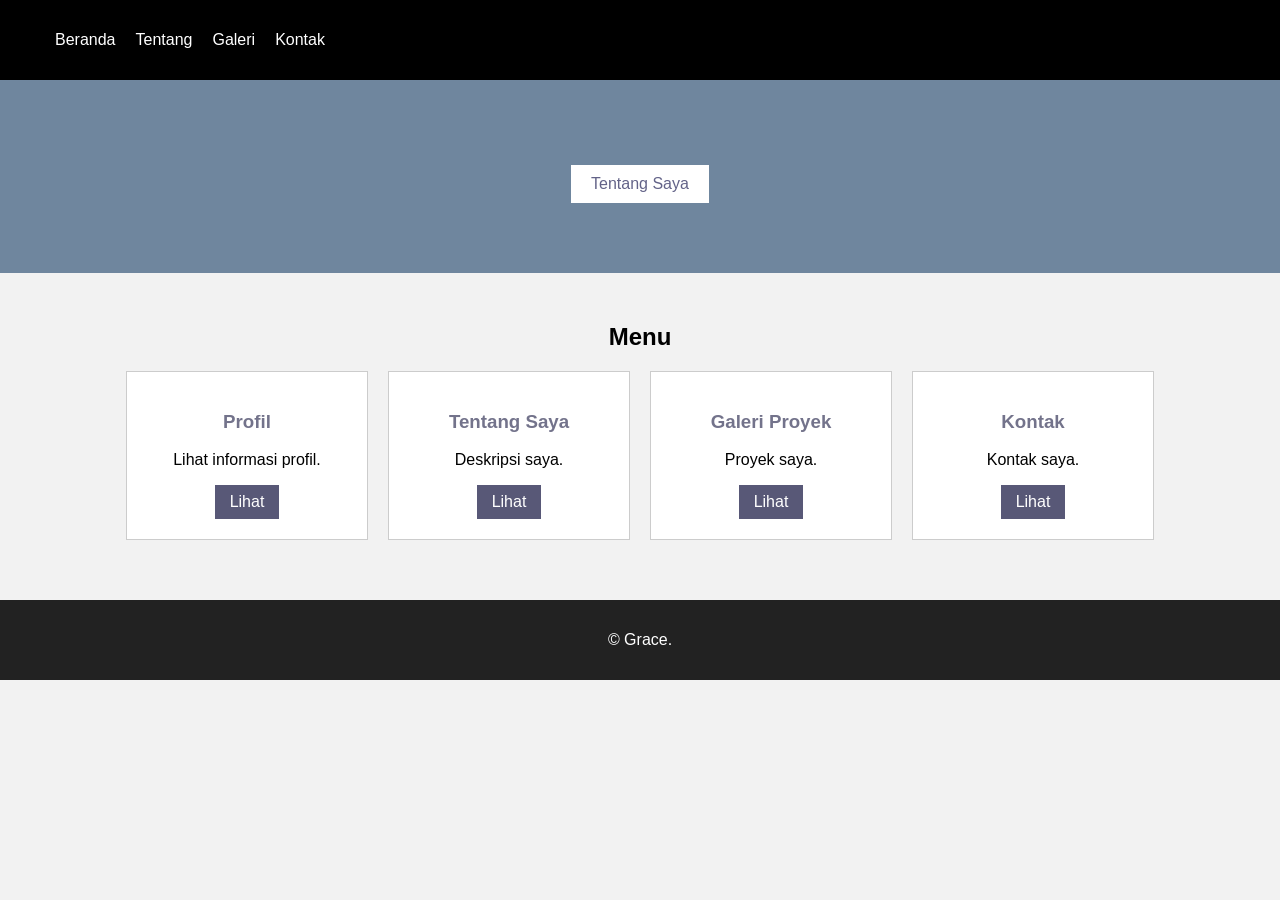
<file: index.html>
<!doctype html>
<html lang="id">
  <head>
    <meta charset="UTF-8" />
    <meta name="viewport" content="width=device-width, initial-scale=1.0" />
    <title>Website Portofolio Saya</title>

    <link rel="stylesheet" href="styles/index.css" />
  </head>

  <body>
    <header>
      <nav class="navbar">

        <ul>
          <li><a href="index.html">Beranda</a></li>
          <li><a href="pages/about.html">Tentang</a></li>
          <li><a href="pages/gallery.html">Galeri</a></li>
          <li><a href="pages/contact.html">Kontak</a></li>
        </ul>
      </nav>
    </header>

    <main>
      <section class="hero">

        <a href="pages/about.html" class="button"> Tentang Saya </a>
      </section>

      <section class="menu">
        <h2>Menu</h2>

        <div class="container">
          <div class="card">
            <h3>Profil</h3>
            <p>Lihat informasi profil.</p>
            <a href="pages/profile.html">Lihat</a>
          </div>

          <div class="card">
            <h3>Tentang Saya</h3>
            <p>Deskripsi saya.</p>
            <a href="pages/about.html">Lihat</a>
          </div>

          <div class="card">
            <h3>Galeri Proyek</h3>
            <p>Proyek saya.</p>
            <a href="pages/gallery.html">Lihat</a>
          </div>

          <div class="card">
            <h3>Kontak</h3>
            <p>Kontak saya.</p>
            <a href="pages/contact.html">Lihat</a>
          </div>
        </div>
      </section>
    </main>

    <footer>
      <p>&copy; Grace.</p>
    </footer>
  </body>
</html>
</file>
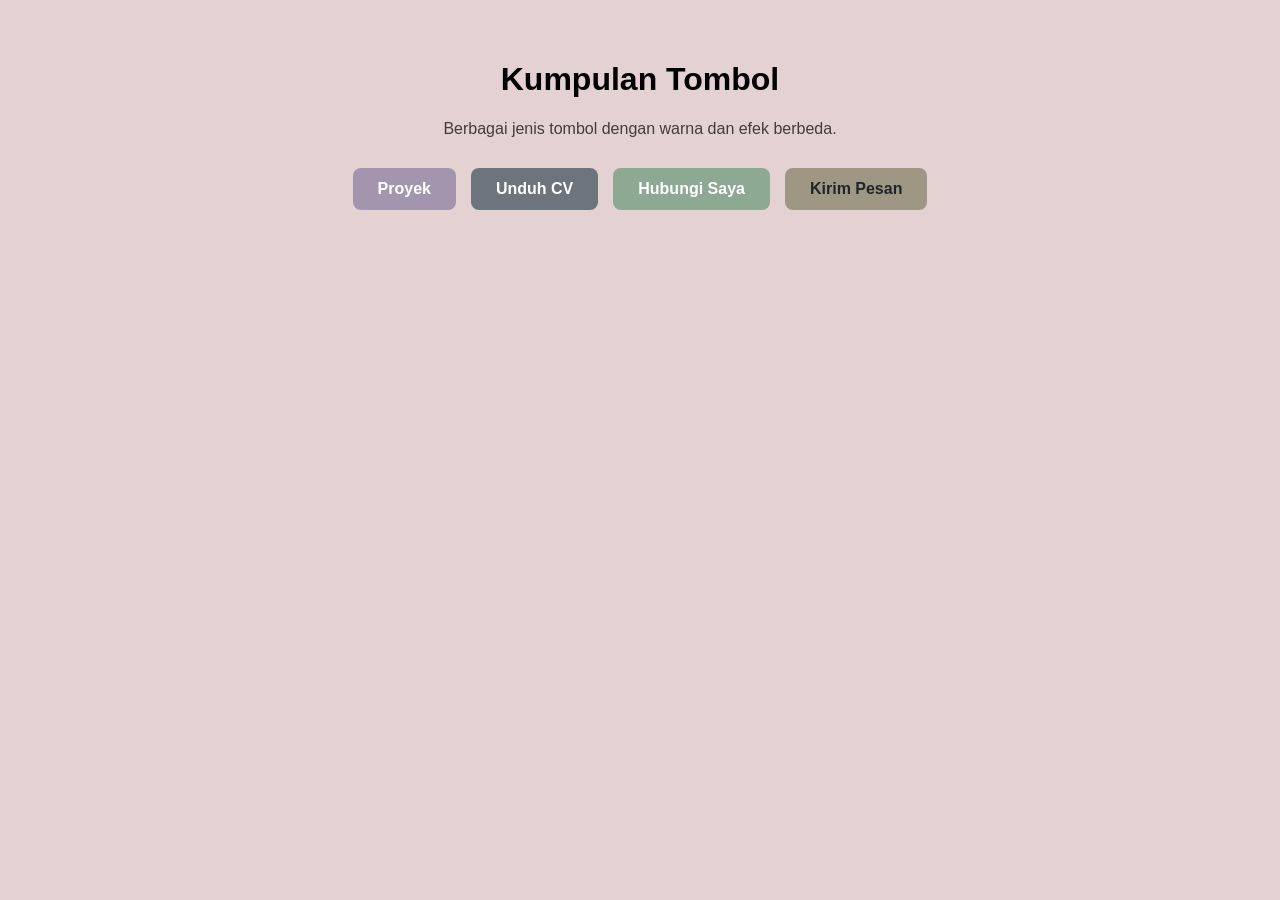
<file: components/button-set.html>
<!DOCTYPE html>
<html lang="id">
<head>
    <meta charset="UTF-8">
    <meta name="viewport" content="width=device-width, initial-scale=1.0">
    <title>Kumpulan Tombol</title>

    <style>
        /* Pengaturan halaman */
        body {
            font-family: Arial, sans-serif;
            background-color: #e4d1d1;
            margin: 0;
            padding: 40px;
            text-align: center;
        }

        /* Judul */
        h2 {
            color: #493b3b;
            margin-bottom: 10px;
        }

        p {
            color: #423c3c;
            margin-bottom: 30px;
        }

        /* Tempat kumpulan tombol */
        .button-container {
            display: flex;
            justify-content: center;
            align-items: center;
            flex-wrap: wrap;
            gap: 15px;
        }

        /* Desain dasar tombol */
        .btn {
            display: inline-block;
            padding: 12px 25px;
            border: none;
            border-radius: 8px;
            text-decoration: none;
            font-size: 16px;
            font-weight: bold;
            cursor: pointer;
            transition: 0.3s;
            outline: white 2px;
        }

        /* Tombol 1 */
        .btn-proyek {
            background-color: rgb(163, 149, 174);
            color: white;
        }

        .btn-proyek:hover {
            background-color: rgba(112, 65, 90);
        }

        /* Tombol 2*/
        .btn-unduh {
            background-color: #6c757d;
            color: white;
        }

        .btn-unduh:hover {
            background-color: #545b62;
        }

        /* Tombol 3*/
        .btn-hubungi {
            background-color: #8da993;
            color: white;
        }

        .btn-hubungi:hover {
            background-color: #4b5b4e;
        }

        /* Tombol 4*/
        .btn-pesan {
            background-color: #9d9783;
            color: #212529;
        }

        .btn-pesan:hover {
            background-color: #59564c;
        }

        /* Efek saat tombol ditekan */
        .btn:active {
            transform: scale(0.95);
        }
    </style>
</head>

<body>
<main>
    <h1>Kumpulan Tombol</h1>
    <p>Berbagai jenis tombol dengan warna dan efek berbeda.</p>

    <div class="button-container">

        <a href="#proyek" class="btn btn-proyek">Proyek</a>

        <a href="#unduh" class="btn btn-unduh">Unduh CV</a>

        <a href="#hubungi" class="btn btn-hubungi">Hubungi Saya</a>

        <a href="#pesan" class="btn btn-pesan">Kirim Pesan</a>

    </div>
</main>
</body>
</html>
</file>
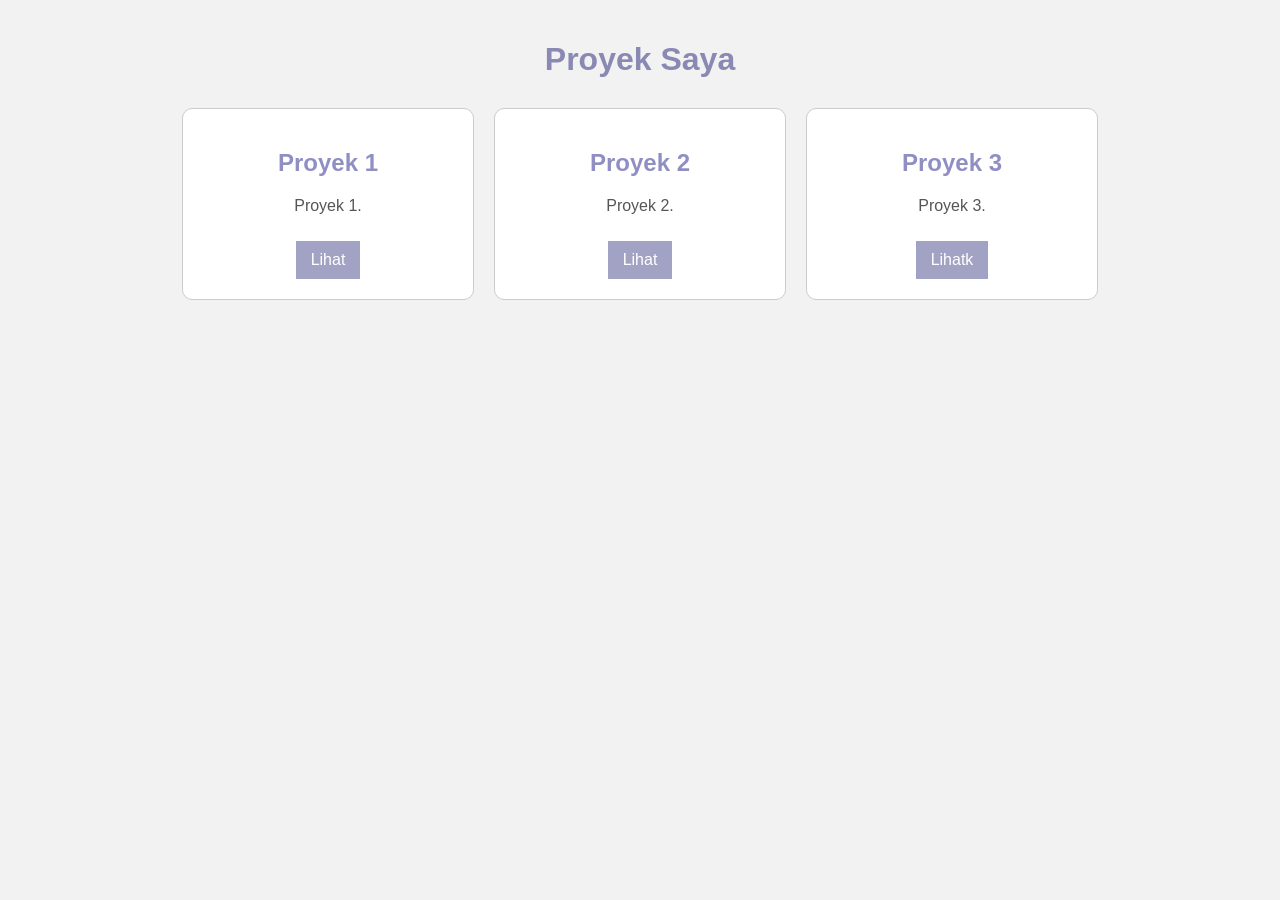
<file: components/card-badge.html>
<!DOCTYPE html>
<html lang="id">
<head>
    <meta charset="UTF-8">
    <meta name="viewport" content="width=device-width, initial-scale=1.0">
    <title>Kartu Proyek</title>

    <style>
        /* Mengatur halaman */
        body {
            font-family: Arial, sans-serif;
            background-color: #f2f2f2;
            margin: 0;
            padding: 20px;
        }

        /* Judul halaman */
        h1 {
            text-align: center;
            color: rgb(137, 137, 179);
        }

        /* Tempat kartu */
        .container {
            display: flex;
            flex-wrap: wrap;
            justify-content: center;
            gap: 20px;
            margin-top: 30px;
        }

        /* Desain kartu */
        .card {
            background-color: white;
            width: 250px;
            padding: 20px;
            text-align: center;
            border: 1px solid #ccc;
            border-radius: 10px;
        }

        /* Judul kartu */
        .card h2 {
            color: rgb(143, 143, 196);
        }

        /* Deskripsi kartu */
        .card p {
            color: #555;
        }

        /* Tombol kartu */
        .card a {
            display: inline-block;
            background-color: rgb(162, 162, 196);
            color: white;
            text-decoration: none;
            padding: 10px 15px;
            margin-top: 10px;
        }

        .card a:hover {
            background-color: rgb(79, 79, 118);
        }
    </style>
</head>

<body>

    <h1>Proyek Saya</h1>

    <div class="container">

        <div class="card">
            <h2>Proyek 1</h2>
            <p>Proyek 1.</p>
            <a href="#">Lihat</a>
        </div>

        <div class="card">
            <h2>Proyek 2</h2>
            <p>Proyek 2.</p>
            <a href="#">Lihat</a>
        </div>

        <div class="card">
            <h2>Proyek 3</h2>
            <p>Proyek 3.</p>
            <a href="#">Lihatk</a>
        </div>

    </div>

</body>
</html>
</file>
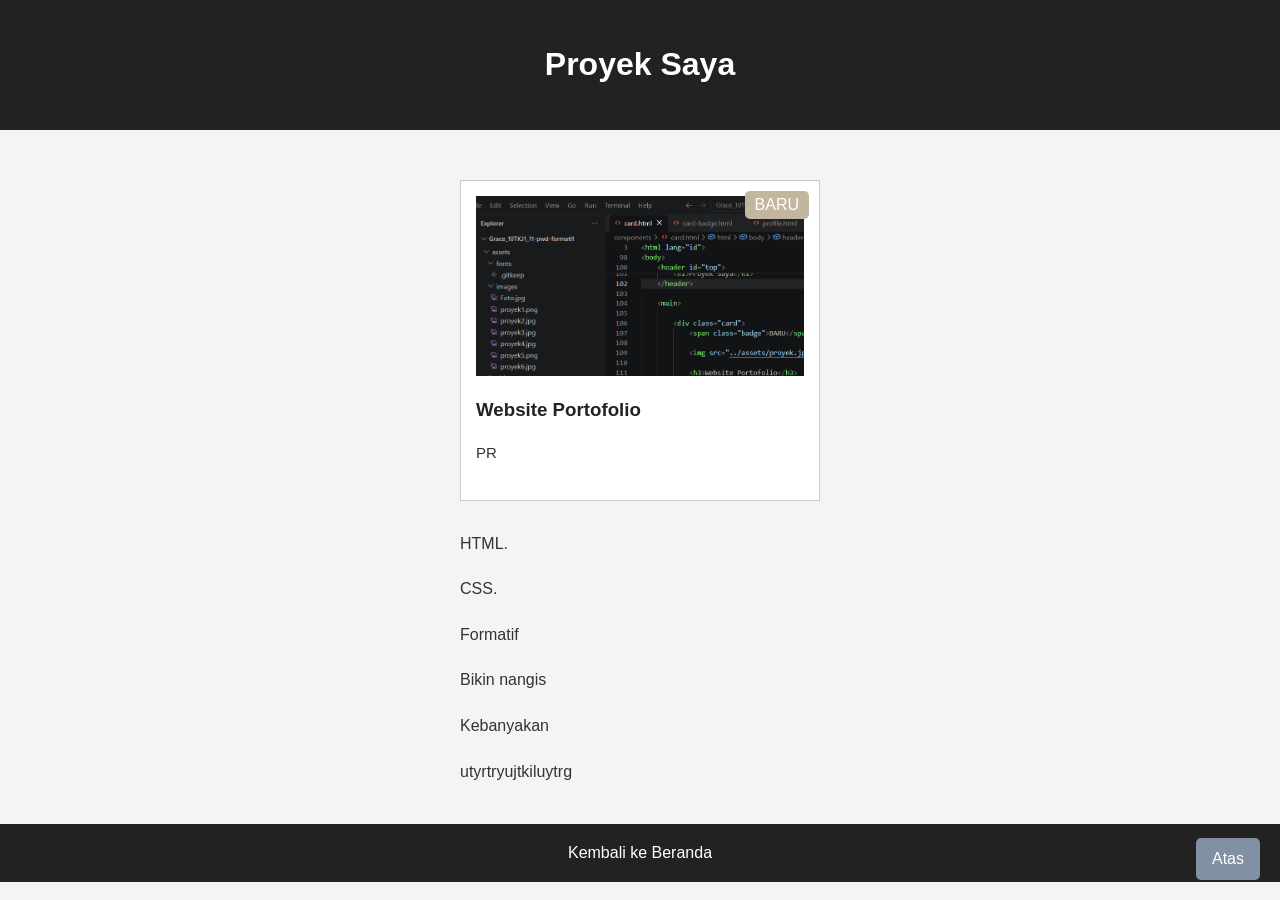
<file: components/card.html>
<!DOCTYPE html>
<html lang="id">
<head>
    <meta charset="UTF-8">
    <meta name="viewport" content="width=device-width, initial-scale=1.0">
    <title>Kartu Proyek</title>

    <style>
        body {
            margin: 0;
            font-family: Arial, sans-serif;
            background-color: #f4f4f4;
            color: #333;
        }

        #top {
            background-color: #222;
            color: white;
            padding: 25px;
            text-align: center;
        }

        main {
            padding: 20px;
        }

        .card {
            position: relative;
            width: 360px;
            margin: 30px auto;
            border: 1px solid #ccc;
            background-color: white;
            padding: 15px;
            box-sizing: border-box;
        }

        .card img {
            width: 100%;
            height: 180px;
            object-fit: cover;
        }

        .card .badge {
            position: absolute;
            top: 10px;
            right: 10px;
            background-color: rgb(195, 182, 158);
            color: white;
            padding: 5px 10px;
            border-radius: 5px;
        }

        .card h3 {
            color: #222;
        }

        .card p {
            font-size: 15px;
        }

        main p {
            width: 360px;
            margin: 20px auto;
            line-height: 1.6;
        }

        footer {
            background-color: #222;
            color: white;
            text-align: center;
            padding: 20px;
        }

        footer a {
            color: white;
            text-decoration: none;
        }

        .back-to-top {
            position: fixed;
            right: 20px;
            bottom: 20px;
            background-color: #8191a3;
            color: white;
            padding: 12px 16px;
            text-decoration: none;
            border-radius: 5px;
            z-index: 1000;
        }

        .back-to-top:hover {
            background-color: #4c5560;
        }
    </style>
</head>

<body>

    <header id="top">
        <h1>Proyek Saya</h1>
    </header>

    <main>

        <div class="card">
            <span class="badge">BARU</span>

            <img src="../assets/images/proyek.png" alt="Gambar Proyek Saya">

            <h3>Website Portofolio</h3>

            <p>
                PR
            </p>
        </div>

        <p>
            HTML.
        </p>

        <p>
            CSS.
        </p>

        <p>
            Formatif
        </p>

        <p>
            Bikin nangis
        </p>

        <p>
            Kebanyakan
        </p>

        <p>
            utyrtryujtkiluytrg
        </p>

    </main>

    <footer>
        <a href="../index.html">Kembali ke Beranda</a>
    </footer>

    <a href="#top" class="back-to-top">Atas</a>

</body>
</html>
</file>
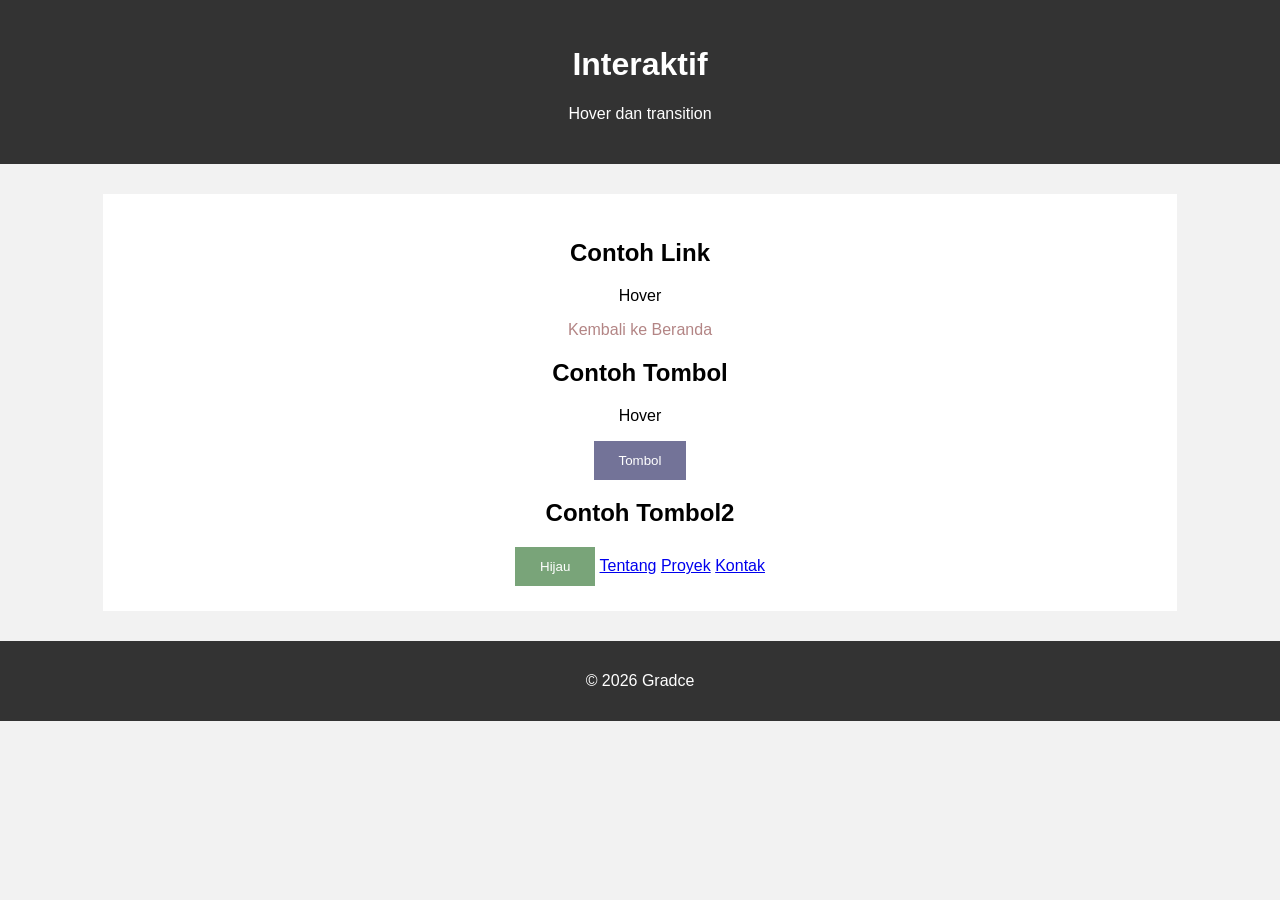
<file: components/interactive.html>
<!DOCTYPE html>
<html lang="id">
<head>
    <meta charset="UTF-8">
    <meta name="viewport" content="width=device-width, initial-scale=1.0">
    <title>Interaktivitas CSS</title>

    <link rel="stylesheet" href="../styles/interactive.css">
</head>

<body>

    <header>
        <h1>Interaktif</h1>
        <p>Hover dan transition</p>
    </header>

    <main>

        <section class="container">

            <h2>Contoh Link</h2>

            <p>
                Hover
            </p>

            <a href="../index.html" class="link">Kembali ke Beranda</a>

            <h2>Contoh Tombol</h2>

            <p>
                Hover
            </p>

            <button class="button">Tombol</button>

            <h2>Contoh Tombol2</h2>

            <button class="button button-green">Hijau</button>

            <a href="../pages/about.html">Tentang</a>
            <a href="../pages/gallery.html">Proyek</a>
            <a href="../pages/contact.html">Kontak</a>

        </section>

    </main>

    <footer>
        <p>&copy; 2026 Gradce</p>
    </footer>

</body>
</html>
</file>
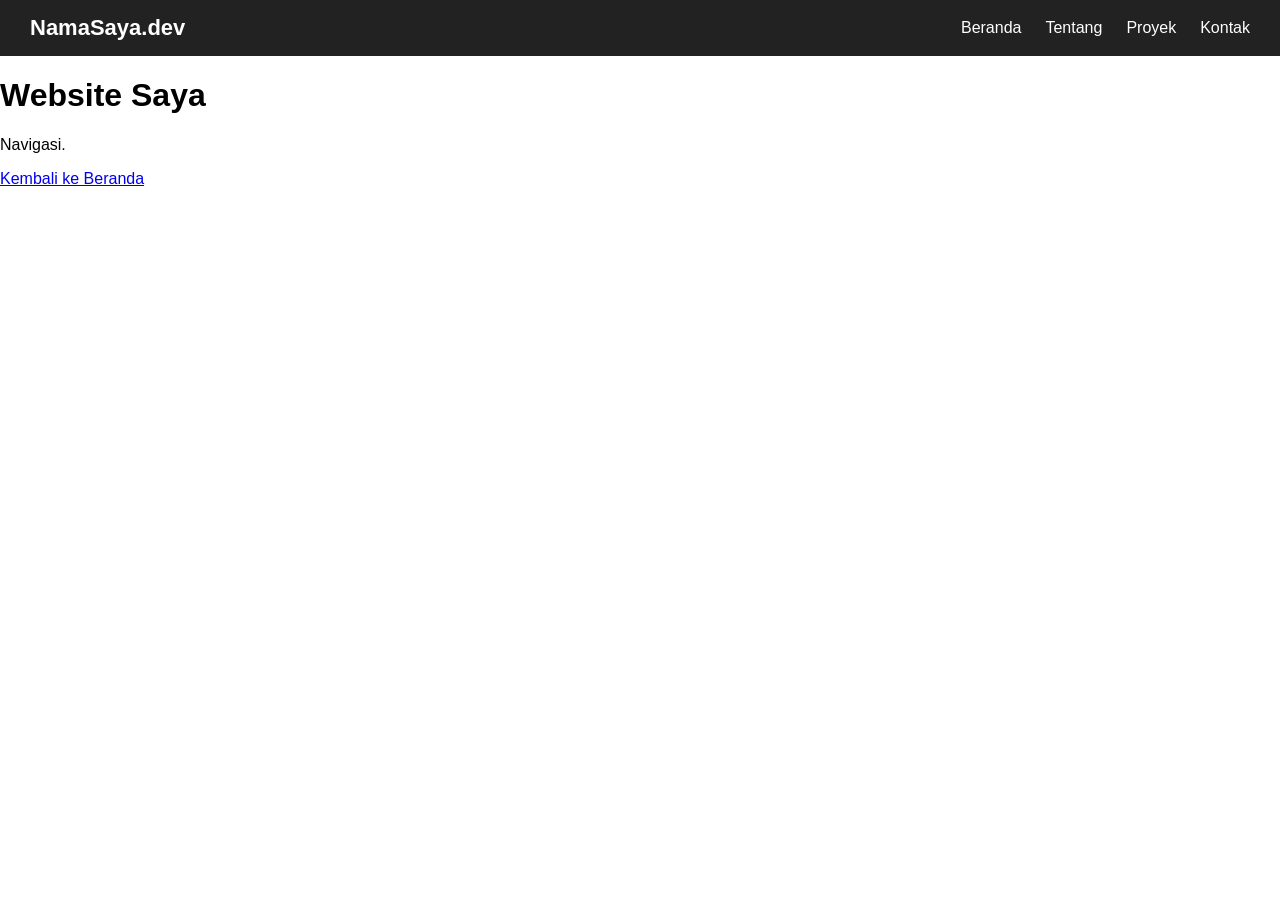
<file: components/navbar.html>
<!DOCTYPE html>
<html lang="id">
<head>
    <meta charset="UTF-8">
    <meta name="viewport" content="width=device-width, initial-scale=1.0">
    <title>Menu Navigasi</title>

    <link rel="stylesheet" href="../styles/navbar.css">
</head>
<body>

    <header id="main-header">

        <nav class="navbar">

            <div class="logo">NamaSaya.dev</div>

            <ul class="nav-menu">
                <li><a href="../index.html">Beranda</a></li>
                <li><a href="../pages/about.html">Tentang</a></li>
                <li><a href="../pages/gallery.html">Proyek</a></li>
                <li><a href="../pages/contact.html">Kontak</a></li>
            </ul>

        </nav>

    </header>

    <main>
        <h1>Website Saya</h1>
        <p>
            Navigasi.
        </p>
    </main>

    <footer>
        <a href="../index.html">Kembali ke Beranda</a>
    </footer>

</body>
</html>
</file>
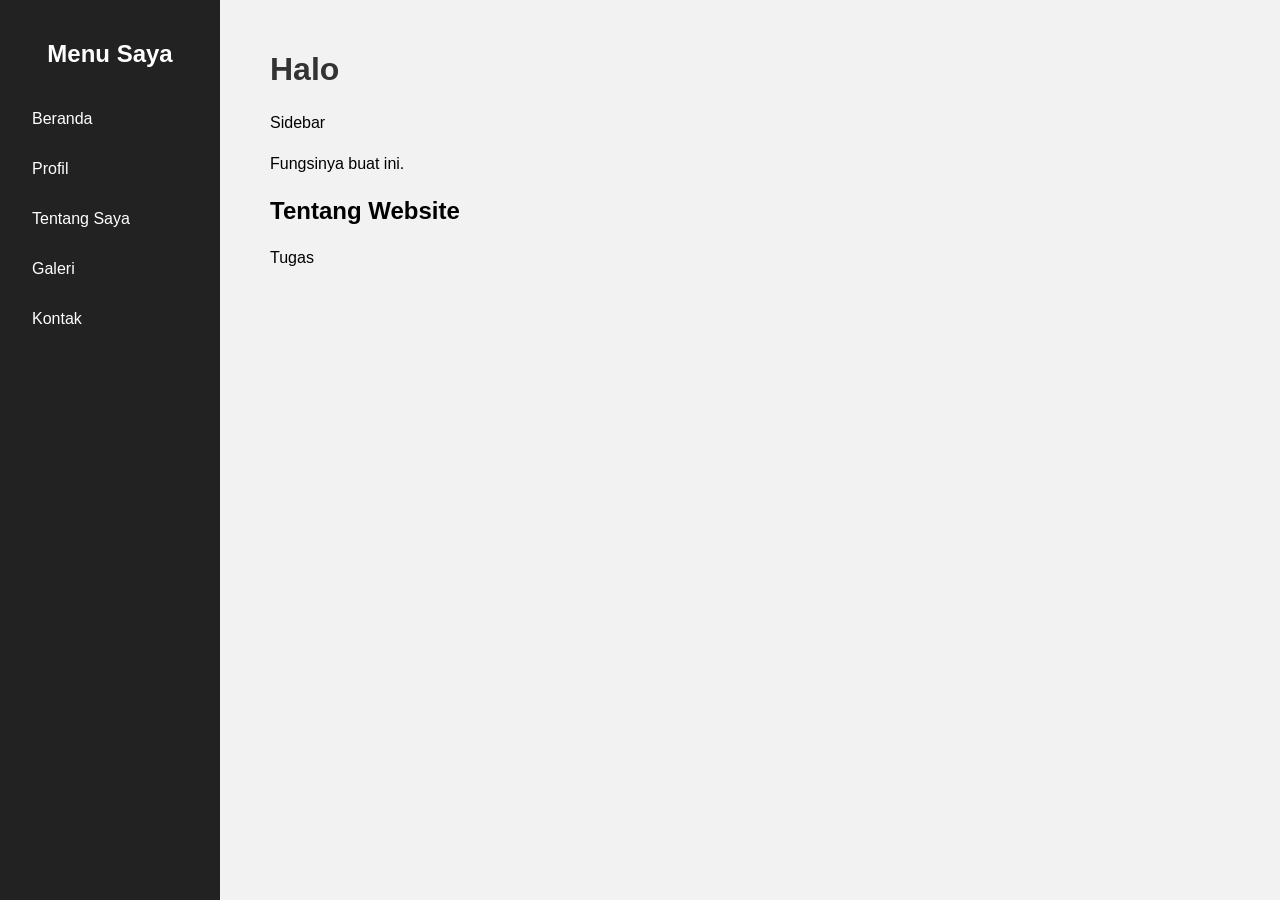
<file: components/sidebar.html>
<!DOCTYPE html>
<html lang="id">
<head>
    <meta charset="UTF-8">
    <meta name="viewport" content="width=device-width, initial-scale=1.0">
    <title>Sidebar</title>

    <style>
        body {
            margin: 0;
            font-family: Arial, sans-serif;
            background-color: #f2f2f2;
        }

        .sidebar {
            width: 220px;
            height: 100vh;
            background-color: #222;
            padding: 20px;
            box-sizing: border-box;
            position: fixed;
            left: 0;
            top: 0;
        }

        .sidebar h2 {
            color: white;
            text-align: center;
            margin-bottom: 30px;
        }

        .sidebar a {
            display: block;
            color: white;
            text-decoration: none;
            padding: 12px;
            margin-bottom: 8px;
        }

        .sidebar a:hover {
            background-color: #555;
        }

        .content {
            margin-left: 240px;
            padding: 30px;
        }

        .content h1 {
            color: #333;
        }

        .content p {
            line-height: 1.6;
        }
    </style>
</head>

<body>

    <aside class="sidebar">

        <h2>Menu Saya</h2>

        <a href="../index.html">Beranda</a>
        <a href="../pages/profile.html">Profil</a>
        <a href="../pages/about.html">Tentang Saya</a>
        <a href="../pages/gallery.html">Galeri</a>
        <a href="../pages/contact.html">Kontak</a>

    </aside>

    <main class="content">

        <h1>Halo</h1>

        <p>
            Sidebar
        </p>

        <p>
            Fungsinya buat ini.
        </p>

        <h2>Tentang Website</h2>

        <p>
            Tugas
        </p>

    </main>

</body>
</html>
</file>
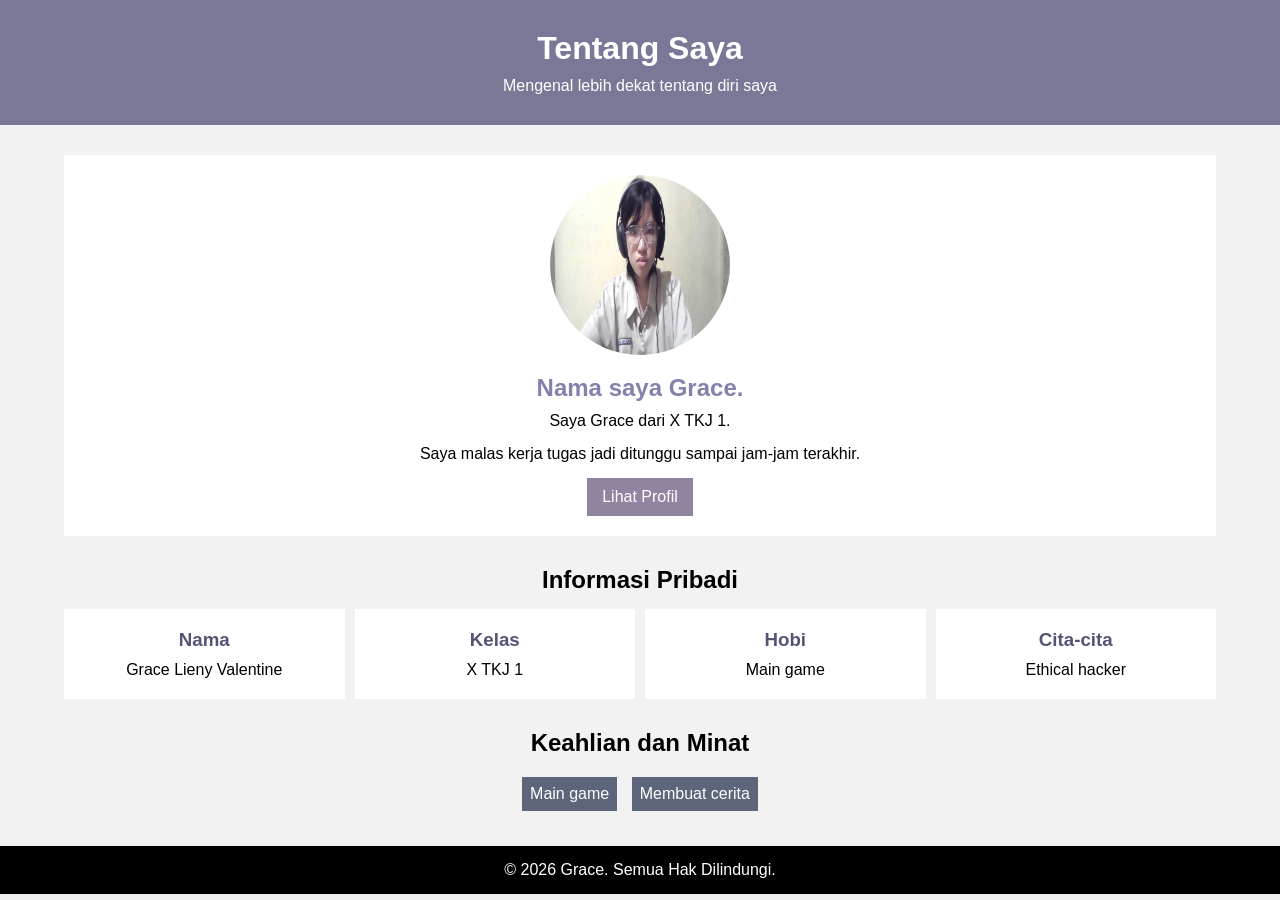
<file: pages/about.html>
<!doctype html>
<html lang="id">
  <head>
    <meta charset="UTF-8" />
    <meta name="viewport" content="width=device-width, initial-scale=1.0" />
    <title>Tentang Saya</title>

    <!-- Menghubungkan CSS eksternal -->
    <link rel="stylesheet" href="../styles/about.css" />
  </head>

  <body>
    <header class="header">
      <h1>Tentang Saya</h1>
      <p>Mengenal lebih dekat tentang diri saya</p>
    </header>

    <main class="container">
      <!-- Bagian Profil -->
      <section class="about-section">
        <div class="profile-image">
          <img src="../assets/images/Foto.jpg" alt="Foto Profil Saya" />
        </div>

        <div class="about-content">
          <h2>Nama saya Grace.</h2>

          <p>Saya Grace dari X TKJ 1.</p>

          <p>Saya malas kerja tugas jadi ditunggu sampai jam-jam terakhir.</p>

          <a href="profile.html" class="btn">Lihat Profil</a>
        </div>
      </section>

      <!-- Bagian Informasi Diri -->
      <section class="information">
        <h2>Informasi Pribadi</h2>

        <div class="info-grid">
          <div class="info-card">
            <h3>Nama</h3>
            <p>Grace Lieny Valentine</p>
          </div>

          <div class="info-card">
            <h3>Kelas</h3>
            <p>X TKJ 1</p>
          </div>

          <div class="info-card">
            <h3>Hobi</h3>
            <p>Main game</p>
          </div>

          <div class="info-card">
            <h3>Cita-cita</h3>
            <p>Ethical hacker</p>
          </div>
        </div>
      </section>

      <!-- Bagian Keahlian -->
      <section class="skills">
        <h2>Keahlian dan Minat</h2>

        <div class="skill-list">
          <span>Main game</span>
          <span>Membuat cerita</span>
        </div>
      </section>
    </main>

    <footer class="footer">
      <p>&copy; 2026 Grace. Semua Hak Dilindungi.</p>
    </footer>
  </body>
</html>
</file>
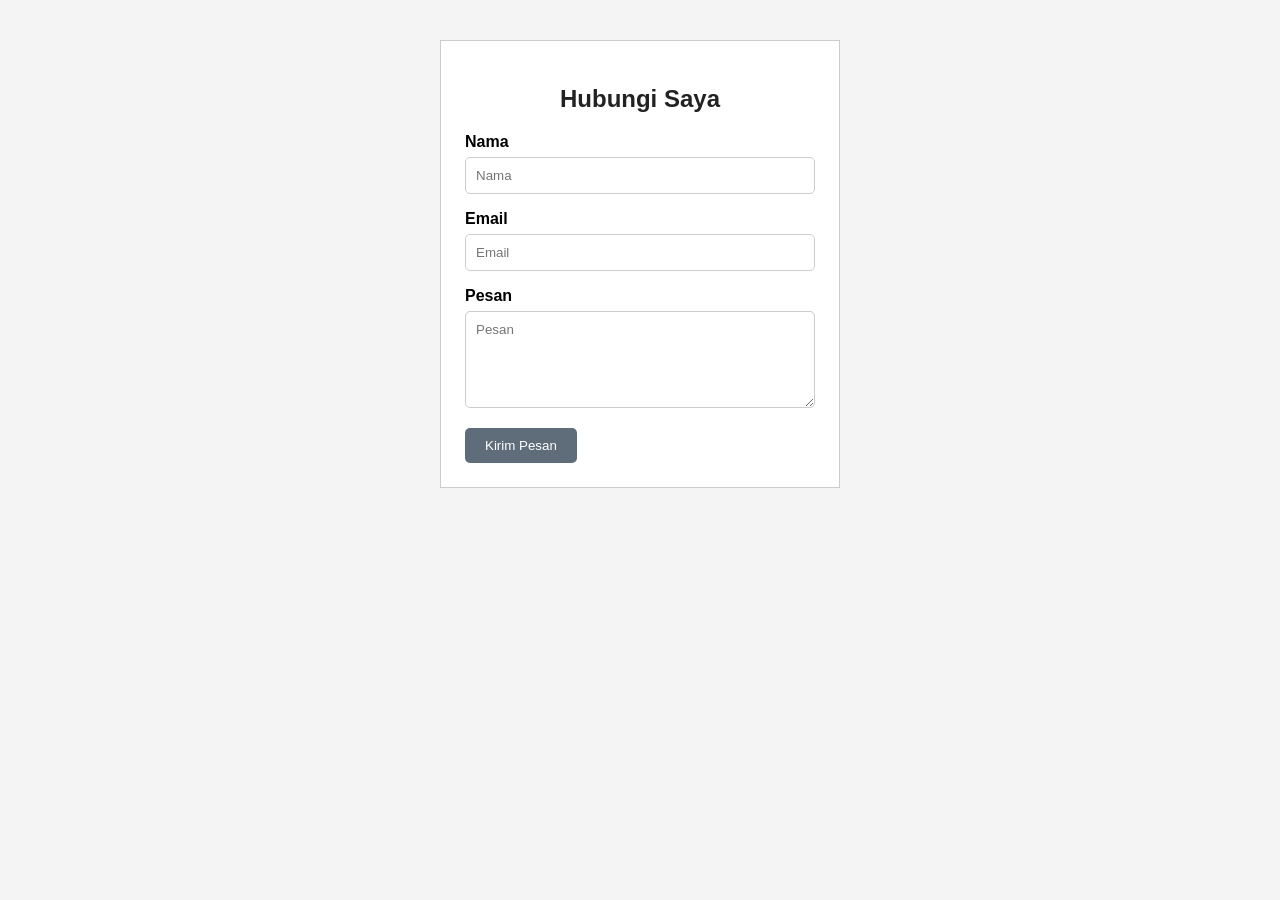
<file: pages/contact.html>
<!DOCTYPE html>
<html lang="id">
<head>
    <meta charset="UTF-8">
    <meta name="viewport" content="width=device-width, initial-scale=1.0">
    <title>Formulir Kontak</title>

    <style>
        body {
            background-color: #f4f4f4;
            font-family: Arial, sans-serif;
            margin: 0;
        }

        #contact {
            padding: 40px 20px;
        }

        .contact-form {
            width: 400px;
            margin: auto;
            padding: 24px;
            border: 1px solid #ccc;
            background-color: white;
            box-sizing: border-box;
        }

        .contact-form h2 {
            text-align: center;
            color: #222;
        }

        .form-group {
            margin-bottom: 16px;
        }

        .form-group label {
            display: block;
            font-weight: bold;
            margin-bottom: 6px;
        }

        .form-group input,
        .form-group textarea {
            width: 100%;
            padding: 10px;
            border: 1px solid #ccc;
            border-radius: 5px;
            box-sizing: border-box;
            font-family: Arial, sans-serif;
        }

        .form-group input:focus,
        .form-group textarea:focus {
            background-color: #eef6ff;
            border-color: #8ca7c4;
            outline: none;
        }

        .btn-submit {
            background-color: #5f6c7a;
            color: white;
            padding: 10px 20px;
            border: none;
            border-radius: 5px;
            cursor: pointer;
        }

        .btn-submit:hover {
            background-color: #737f8d;
        }
    </style>
</head>

<body>

    <section id="contact">

        <form class="contact-form">

            <h2>Hubungi Saya</h2>

            <div class="form-group">
                <label for="nama">Nama</label>
                <input type="text" id="nama" name="nama"
                       placeholder="Nama">
            </div>

            <div class="form-group">
                <label for="email">Email</label>
                <input type="email" id="email" name="email"
                       placeholder="Email">
            </div>

            <div class="form-group">
                <label for="pesan">Pesan</label>
                <textarea id="pesan" name="pesan" rows="5"
                          placeholder="Pesan"></textarea>
            </div>

            <button type="submit" class="btn-submit">
                Kirim Pesan
            </button>

        </form>

    </section>

</body>
</html>
</file>
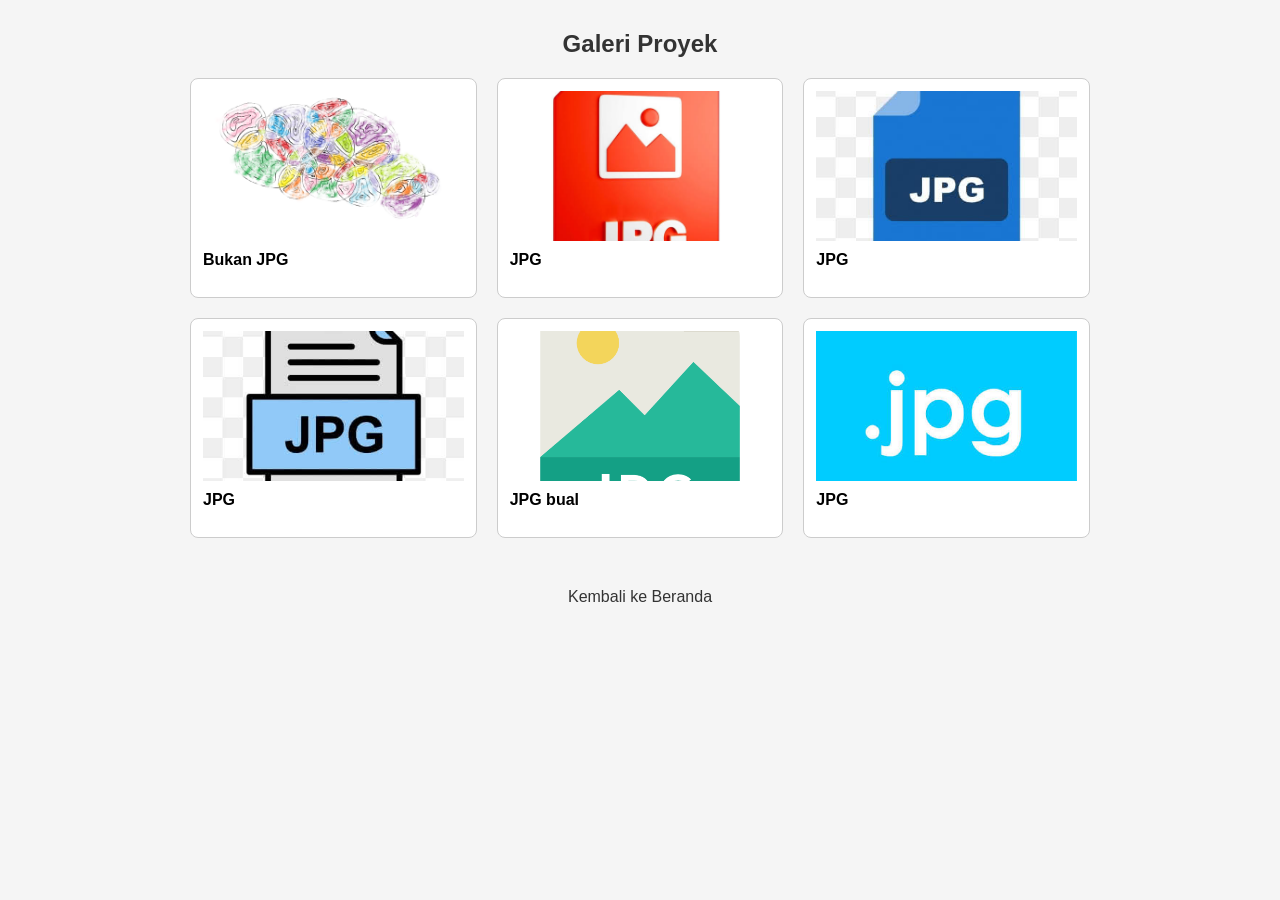
<file: pages/gallery.html>
<!doctype html>
<html lang="id">
  <head>
    <meta charset="UTF-8" />
    <meta name="viewport" content="width=device-width, initial-scale=1.0" />
    <title>Galeri Proyek</title>

    <link rel="stylesheet" href="../styles/gallery.css" />
  </head>
  <body>
    <main>
      <section id="gallery">
        <h2>Galeri Proyek</h2>

        <div class="gallery">
          <article class="gallery-item">
            <img src="../assets/images/proyek1.png" alt="Proyek 1" />
            <h3>Bukan JPG</h3>
          </article>

          <article class="gallery-item">
            <img src="../assets/images/proyek2.jpg" alt="Proyek 2" />
            <h3>JPG</h3>
          </article>

          <article class="gallery-item">
            <img src="../assets/images/proyek3.jpg" alt="Proyek 3" />
            <h3>JPG</h3>
          </article>

          <article class="gallery-item">
            <img src="../assets/images/proyek4.jpg" alt="Proyek 4" />
            <h3>JPG</h3>
          </article>

          <article class="gallery-item">
            <img src="../assets/images/proyek5.png" alt="Proyek 5" />
            <h3>JPG bual</h3>
          </article>

          <article class="gallery-item">
            <img src="../assets/images/proyek6.jpg" alt="Proyek 6" />
            <h3>JPG</h3>
          </article>
        </div>
      </section>
    </main>

    <footer>
      <a href="../index.html">Kembali ke Beranda</a>
    </footer>
  </body>
</html>
</file>
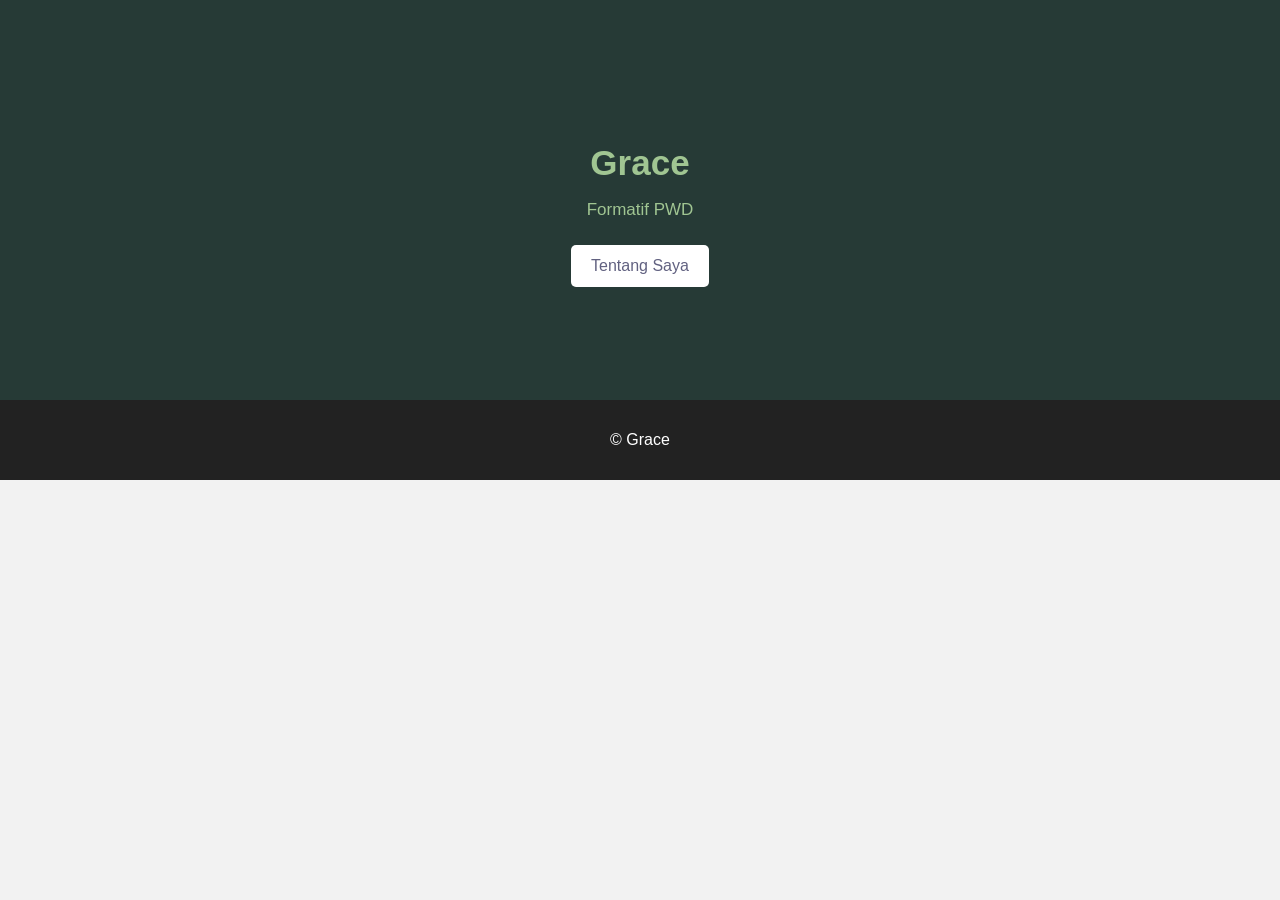
<file: pages/hero.html>
<!DOCTYPE html>
<html lang="id">
<head>
    <meta charset="UTF-8">
    <meta name="viewport" content="width=device-width, initial-scale=1.0">
    <title>Hero Section</title>

    <link rel="stylesheet" href="../styles/hero.css">
</head>

<body>

    <section class="hero">

        <div class="hero-content">

            <h1>Grace</h1>

            <p>
                Formatif PWD
            </p>

            <a href="about.html" class="btn">Tentang Saya</a>

        </div>

    </section>

    <footer>
        <p>&copy; Grace</p>
    </footer>

</body>
</html>
</file>
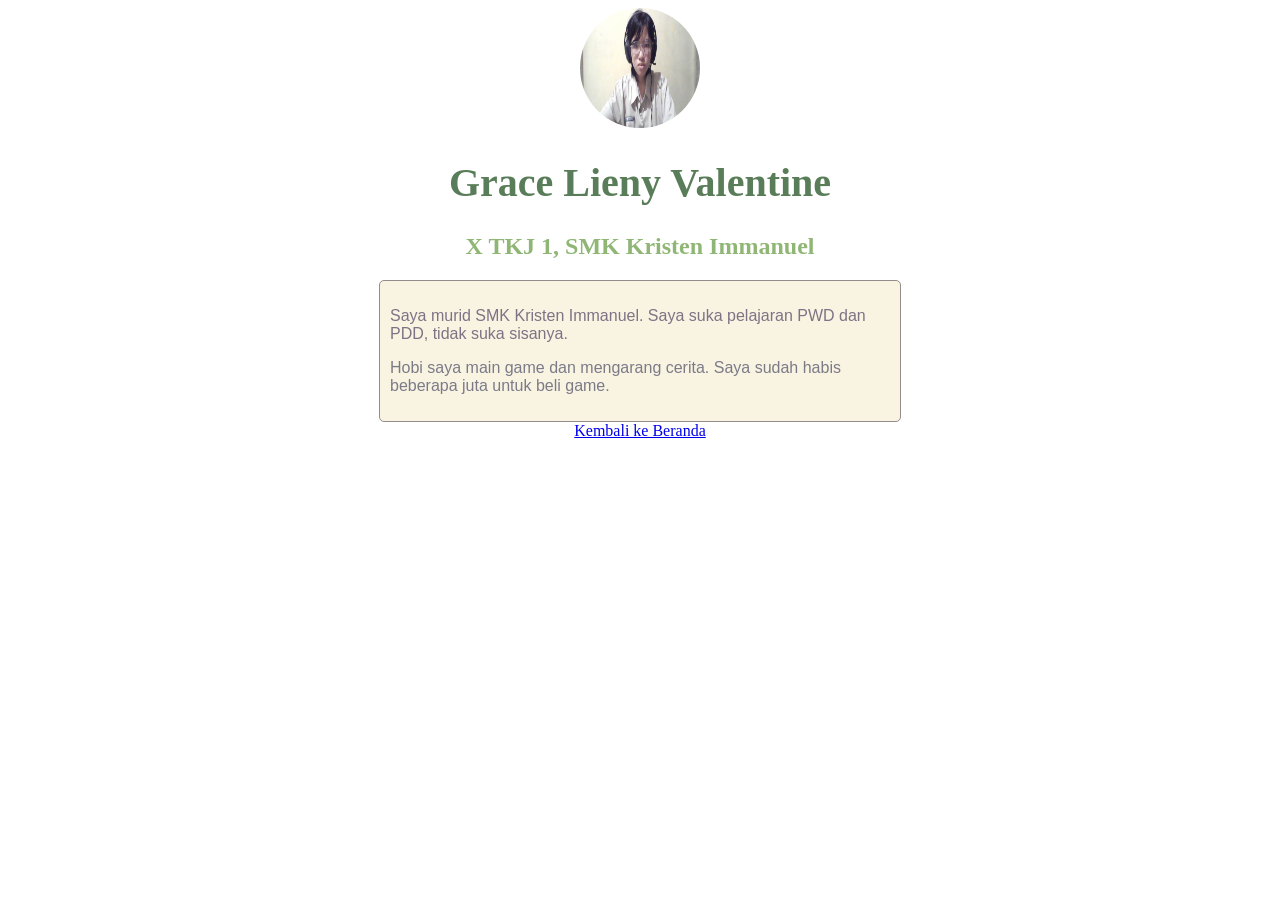
<file: pages/profile.html>
<!doctype html>
<html lang="id">
  <head>
    <meta charset="UTF-8" />
    <meta name="viewport" content="width=device-width, initial-scale=1.0" />
    <title>Document</title>
  </head>
  <body>
    <main align="center">
      <div>
        <img
          src="/assets/images/Foto.jpg"
          alt="Gambar"
          width="120px"
          height="120px"
          style="border-radius: 100px"
        />
      </div>
      <h1 style="color: rgba(89, 125, 89); font-family: Georgia; font-size: 40px">
        Grace Lieny Valentine
      </h1>
      <h2 style="color: #90b676; font-family: Georgia; font-size: 24px">
        X TKJ 1, SMK Kristen Immanuel
      </h2>
      <div
        style="
          background-color: #f9f3e2;
          padding: 10px;
          border: 1px solid #958b8b;
          border-radius: 5px;
          width: 500px;
          margin: 0 auto;
        "
      >
        <p
          style="font-family: Arial; font-size: 16px; color: rgb(127, 114, 133)"
          align="left"
        >
          Saya murid SMK Kristen Immanuel. Saya suka pelajaran PWD dan PDD,
          tidak suka sisanya.
        </p>
        <p
          style="font-family: Arial; font-size: 16px; color: rgb(123, 123, 136)"
          align="left"
        >
          Hobi saya main game dan mengarang cerita. Saya sudah habis beberapa
          juta untuk beli game.
        </p>
      </div>
      <footer>
        <a href="/index.html">Kembali ke Beranda</a>
      </footer>
    </main>
  </body>
</html>
</file>
<file: styles/index.css>
body {
    margin: 0;
    font-family: Arial, sans-serif;
    background-color: #f2f2f2;
}

.navbar {
    background-color: black;
    color: white;
    padding: 15px;
    display: flex;
    justify-content: space-between;
    align-items: center;
}

.navbar ul {
    display: flex;
    gap: 20px;
    list-style: none;
}

.navbar a {
    color: white;
    text-decoration: none;
}

.navbar a:hover {
    color: rgb(145, 128, 97);
}
.hero {
    background-color: #6f869e;
    color: white;
    text-align: center;
    padding: 70px 20px;
}

.hero h1 {
    font-size: 32px;
}

.hero p {
    line-height: 1.6;
}

.button {
    display: inline-block;
    background-color: white;
    color: rgb(99, 99, 136);
    padding: 10px 20px;
    text-decoration: none;
    margin-top: 15px;
}

.menu {
    padding: 30px;
    text-align: center;
}

.container {
    display: flex;
    flex-wrap: wrap;
    justify-content: center;
    gap: 20px;
}

.card {
    background-color: white;
    border: 1px solid #ccc;
    padding: 20px;
    width: 200px;
}

.card h3 {
    color: rgb(115, 115, 139);
}

.card a {
    display: inline-block;
    background-color: rgb(88, 88, 119);
    color: white;
    text-decoration: none;
    padding: 8px 15px;
}

footer {
    background-color: #222;
    color: white;
    text-align: center;
    padding: 15px;
    margin-top: 30px;
}

header {
    background-color: black;
    align-self: center;
    color: white;
}
</file>
<file: styles/interactive.css>
body {
    margin: 0;
    font-family: Arial, sans-serif;
    background-color: #f2f2f2;
}

/* Bagian header */
header {
    background-color: #333;
    color: white;
    text-align: center;
    padding: 25px;
}

/* Bagian utama */
.container {
    background-color: white;
    width: 80%;
    margin: 30px auto;
    padding: 25px;
    text-align: center;
}

/* Link */
.link {
    color: rgb(179, 133, 133);
    text-decoration: none;
    transition: color 0.5s;
}

.link:hover {
    color: rgb(174, 138, 217);
}

/* Tombol */
.button {
    background-color: rgb(115, 115, 152);
    color: white;
    border: none;
    padding: 12px 25px;
    cursor: pointer;
    transition: background-color 0.5s;
}

.button:hover {
    background-color: rgb(67, 67, 82);
}

/* Tombol hijau */
.button-green {
    background-color: rgb(121, 164, 121);
}

.button-green:hover {
    background-color: rgb(66, 86, 66);
}

/* Footer */
footer {
    background-color: #333;
    color: white;
    text-align: center;
    padding: 15px;
}
</file>
<file: styles/navbar.css>
body {
    margin: 0;
    font-family: Arial, sans-serif;
}

#main-header {
    background-color: #222;
}

.navbar {
    display: flex;
    justify-content: space-between;
    align-items: center;
    padding: 15px 30px;
}

.logo {
    color: white;
    font-size: 22px;
    font-weight: bold;
}

.nav-menu {
    display: flex;
    gap: 24px;
    margin: 0;
    padding: 0;
}

.nav-menu > li {
    list-style: none;
}

.nav-menu a {
    color: white;
    text-decoration: none;
}

.nav-menu a:hover {
    color: orange;
}
</file>
<file: styles/about.css>
/* Mengatur semua bagian halaman */
* {
    margin: 0;
    padding: 0;
}

/* Mengatur tampilan halaman */
body {
    font-family: Arial, sans-serif;
    background-color: #f2f2f2;
    color: black;
}

/* Bagian atas halaman */
.header {
    background-color: rgb(121, 121, 151);
    color: white;
    text-align: center;
    padding: 30px;
}

.header h1 {
    margin-bottom: 10px;
}

/* Bagian isi halaman */
.container {
    width: 90%;
    margin: 30px auto;
}

/* Bagian tentang saya */
.about-section {
    background-color: white;
    padding: 20px;
    text-align: center;
}

/* Foto profil */
.profile-image img {
    width: 180px;
    height: 180px;
    border-radius: 50%;
    margin-bottom: 15px;
}

/* Tulisan tentang saya */
.about-content h2 {
    color: rgb(130, 130, 172);
    margin-bottom: 10px;
}

.about-content p {
    margin-bottom: 15px;
}

/* Tombol */
.btn {
    display: inline-block;
    background-color: rgb(144, 132, 161);
    color: white;
    text-decoration: none;
    padding: 10px 15px;
}

/* Informasi pribadi */
.information {
    margin-top: 30px;
    text-align: center;
}

.information h2 {
    margin-bottom: 15px;
}

.info-grid {
    display: flex;
    flex-wrap: wrap;
    gap: 10px;
}

.info-card {
    background-color: white;
    padding: 20px;
    flex: 1;
    min-width: 120px;
}

.info-card h3 {
    color: rgb(84, 84, 119);
    margin-bottom: 10px;
}

/* Keahlian */
.skills {
    margin-top: 30px;
    text-align: center;
}

.skills h2 {
    margin-bottom: 15px;
}

.skill-list span {
    display: inline-block;
    background-color: rgb(93, 101, 122);
    color: white;
    padding: 8px;
    margin: 5px;
}

/* Bagian bawah halaman */
.footer {
    background-color: black;
    color: white;
    text-align: center;
    padding: 15px;
    margin-top: 30px;
}
</file>
<file: styles/gallery.css>
body {
    margin: 0;
    font-family: Arial, sans-serif;
    background-color: #f5f5f5;
}

#gallery {
    width: 900px;
    margin: 30px auto;
}

#gallery h2 {
    text-align: center;
    color: #333333;
}

.gallery {
    display: grid;
    grid-template-columns: repeat(3, 1fr);
    gap: 20px;
}

.gallery > .gallery-item {
    padding: 12px;
    border: 1px solid #cccccc;
    border-radius: 8px;
    box-sizing: border-box;
    background-color: white;
}

.gallery-item img {
    width: 100%;
    height: 150px;
    display: block;
    object-fit: cover;
}

.gallery-item h3 {
    font-size: 16px;
    margin-top: 10px;
}

footer {
    text-align: center;
    padding: 20px;
}

footer a {
    color: #333333;
    text-decoration: none;
}
</file>
<file: styles/hero.css>
body {
    margin: 0;
    font-family: Arial, sans-serif;
    background-color: #f2f2f2;
}
.hero {
    height: 400px;
    background-color: rgba(38, 58, 54);
    display: flex;
    justify-content: center;
    align-items: center;
    text-align: center;
    color: rgba(160, 197, 146);
}

.hero-content {
    padding: 20px;
    animation: muncul 2s;
}

.hero-content h1 {
    font-size: 35px;
    margin-bottom: 15px;
}

.hero-content p {
    font-size: 17px;
    margin-bottom: 25px;
}

.btn {
    display: inline-block;
    background-color: white;
    color: rgb(97, 97, 128);
    text-decoration: none;
    padding: 12px 20px;
    border-radius: 5px;
}

.btn:hover {
    background-color: lightgray;
}

@keyframes muncul {
    from {
        opacity: 0;
    }

    to {
        opacity: 1;
    }
}

footer {
    background-color: #222;
    color: white;
    text-align: center;
    padding: 15px;
}
</file>
